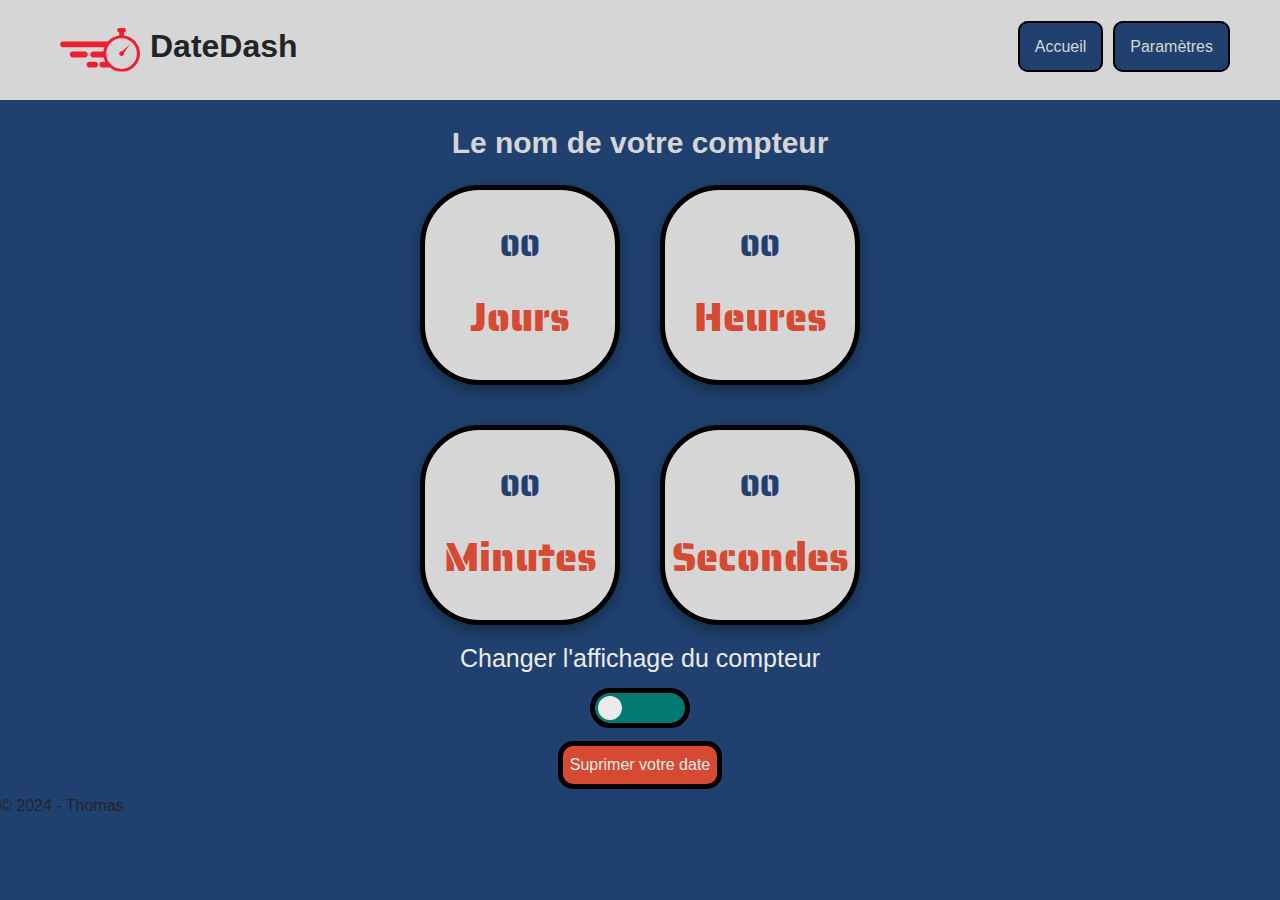
<file: index.html>
<!DOCTYPE html>
<html lang="fr">
<head>
    <meta charset="UTF-8">
    <meta name="viewport" content="width=device-width, initial-scale=1.0">
    <link href="https://fonts.googleapis.com/css2?family=Saira+Stencil+One&display=swap" rel="stylesheet">
    <link rel="stylesheet" href="css/reboot.css">
    <link rel="stylesheet" href="/css/style.css">
    <title>DateDash.com</title>
</head>
<body class="color" id="activateCalculation">
    <header class="main-header">
    <div>
    <svg xmlns="http://www.w3.org/2000/svg" xmlns:xlink="http://www.w3.org/1999/xlink" width="500" zoomAndPan="magnify" viewBox="0 0 375 374.999991" height="500" preserveAspectRatio="xMidYMid meet" version="1.0"><defs><clipPath id="ca22e0884f"><path d="M 37.5 105.410156 L 337.5 105.410156 L 337.5 269.464844 L 37.5 269.464844 Z M 37.5 105.410156 " clip-rule="nonzero"/></clipPath></defs><path fill="#ed1f30" d="M 141.554688 204.324219 C 141.554688 198.332031 136.6875 193.476562 130.6875 193.476562 L 85.113281 193.476562 C 79.113281 193.476562 74.246094 198.332031 74.246094 204.324219 C 74.246094 210.316406 79.113281 215.171875 85.113281 215.171875 L 130.6875 215.171875 C 136.6875 215.171875 141.554688 210.316406 141.554688 204.324219 " fill-opacity="1" fill-rule="nonzero"/><path fill="#ed1f30" d="M 169.210938 231.695312 L 148.375 231.695312 C 142.375 231.695312 137.507812 236.554688 137.507812 242.542969 C 137.507812 248.535156 142.375 253.390625 148.375 253.390625 L 169.210938 253.390625 C 175.210938 253.390625 180.078125 248.535156 180.078125 242.542969 C 180.078125 236.554688 175.210938 231.695312 169.210938 231.695312 " fill-opacity="1" fill-rule="nonzero"/><g clip-path="url(#ca22e0884f)"><path fill="#ed1f30" d="M 268.609375 258.359375 C 260.199219 258.359375 252.210938 256.558594 245 253.320312 C 234.695312 248.683594 225.988281 241.117188 219.960938 231.695312 C 216.738281 226.664062 214.277344 221.097656 212.746094 215.171875 C 211.554688 210.570312 210.925781 205.757812 210.925781 200.792969 C 210.925781 198.316406 211.082031 195.875 211.390625 193.472656 C 212.128906 187.652344 213.753906 182.097656 216.113281 176.949219 C 220.019531 168.394531 225.976562 160.953125 233.347656 155.257812 C 234.351562 154.480469 235.378906 153.738281 236.433594 153.027344 C 238.023438 151.964844 239.660156 150.972656 241.351562 150.066406 C 249.472656 145.695312 258.757812 143.21875 268.609375 143.21875 C 300.414062 143.21875 326.289062 169.046875 326.289062 200.792969 C 326.289062 232.535156 300.414062 258.359375 268.609375 258.359375 Z M 277.683594 132.683594 L 277.683594 120.714844 C 281.8125 120.535156 285.109375 117.144531 285.109375 112.976562 C 285.109375 108.699219 281.632812 105.226562 277.34375 105.226562 L 259.871094 105.226562 C 255.582031 105.226562 252.105469 108.699219 252.105469 112.976562 C 252.105469 117.144531 255.402344 120.535156 259.53125 120.714844 L 259.53125 132.683594 C 242.730469 134.902344 227.824219 143.191406 217.097656 155.257812 L 48.914062 155.257812 C 42.929688 155.257812 37.800781 159.929688 37.6875 165.902344 C 37.574219 171.984375 42.484375 176.949219 48.558594 176.949219 L 204.042969 176.949219 C 202.097656 182.191406 200.769531 187.730469 200.164062 193.472656 L 162.066406 193.472656 C 156.085938 193.472656 150.949219 198.148438 150.84375 204.121094 C 150.730469 210.203125 155.636719 215.171875 161.707031 215.171875 L 201.289062 215.171875 C 202.53125 220.980469 204.515625 226.523438 207.140625 231.695312 L 195.9375 231.695312 C 189.933594 231.695312 185.066406 236.554688 185.066406 242.542969 C 185.066406 245.539062 186.28125 248.25 188.25 250.214844 C 190.21875 252.175781 192.933594 253.390625 195.9375 253.390625 L 224.371094 253.390625 C 236.351562 263.4375 251.785156 269.492188 268.609375 269.492188 C 306.566406 269.492188 337.441406 238.675781 337.441406 200.792969 C 337.441406 165.972656 311.367188 137.132812 277.683594 132.683594 " fill-opacity="1" fill-rule="nonzero"/></g><path fill="#ed1f30" d="M 270.40625 191.910156 C 269.828125 191.792969 269.222656 191.730469 268.609375 191.730469 C 263.597656 191.730469 259.53125 195.789062 259.53125 200.785156 C 259.53125 205.789062 263.597656 209.847656 268.609375 209.847656 C 273.617188 209.847656 277.683594 205.789062 277.683594 200.785156 C 277.683594 199.851562 277.542969 198.957031 277.277344 198.105469 L 284.917969 187.285156 L 299.410156 166.75 L 280.289062 183.332031 L 270.40625 191.910156 " fill-opacity="1" fill-rule="nonzero"/></svg>
    <h1 class="title">DateDash</h1>
    </div>
    <nav class="main-nav">
        <ul class="menu">
        <li><a href="index.html">Accueil</a></li>
        <li><a href="settings.html">Paramètres</a></li>
        </ul>
    </nav>
    </header>
    <main>
        <h2 id="nameValue"><span>Le nom de votre compteur</span></h2>

        <!-- <div class="chooseStyle">
          <p>Changer l'affichage du compteur</p>
          <input type="checkbox" id="selectStyle" onclick="onClickStyleOne()" name="style du format" value="styleOne" class="buttonSlide"/>
          <label for="selectStyle" class="slide"></label>
        </div> -->

        

        <div class="grid" id="firstStyle">
          <div class="date">
            <p id="firstStyleDay">00</p>
            <p>Jours</p>
          </div>
          <div class="date">
            <p id="firstStyleHour">00</p>
            <p>Heures</p>
          </div>
          <div class="date">
            <p id="firstStyleMinute">00</p>
            <p>Minutes</p>
          </div>
          <div class="date">
            <p id="firstStyleSecond">00</p>
            <p>Secondes</p>
          </div>
        </div>

        <div class="grid" id="secondStyle" style="display: none;">
          <div class="dateSecondPosition">
            <p id="secondStyleHour">00</p>
            <p>Heures</p>
          </div>
          <div class="date">
            <p id="secondStyleMinute">00</p>
            <p>Minutes</p>
          </div>
          <div class="date">
            <p id="secondStyleSecond">00</p>
            <p>Secondes</p>
          </div>
        </div>

        <div class="chooseStyle">
          <p>Changer l'affichage du compteur</p>
          <input type="checkbox" id="selectStyle" onclick="onClickStyleOne()" name="style du format" value="styleOne" class="buttonSlide"/>
          <label for="selectStyle" class="slide"></label>
        </div>

        <div class="removeDate">
          <button class="buttonDelete2" type="button" onclick="buttonRemoveDate()" >Suprimer votre date</button>
        </div>
        
    </main>
    <footer>
        © 2024 - Thomas
    </footer>
    <script src="js/script.js"></script>
</body>
</html>
</file>
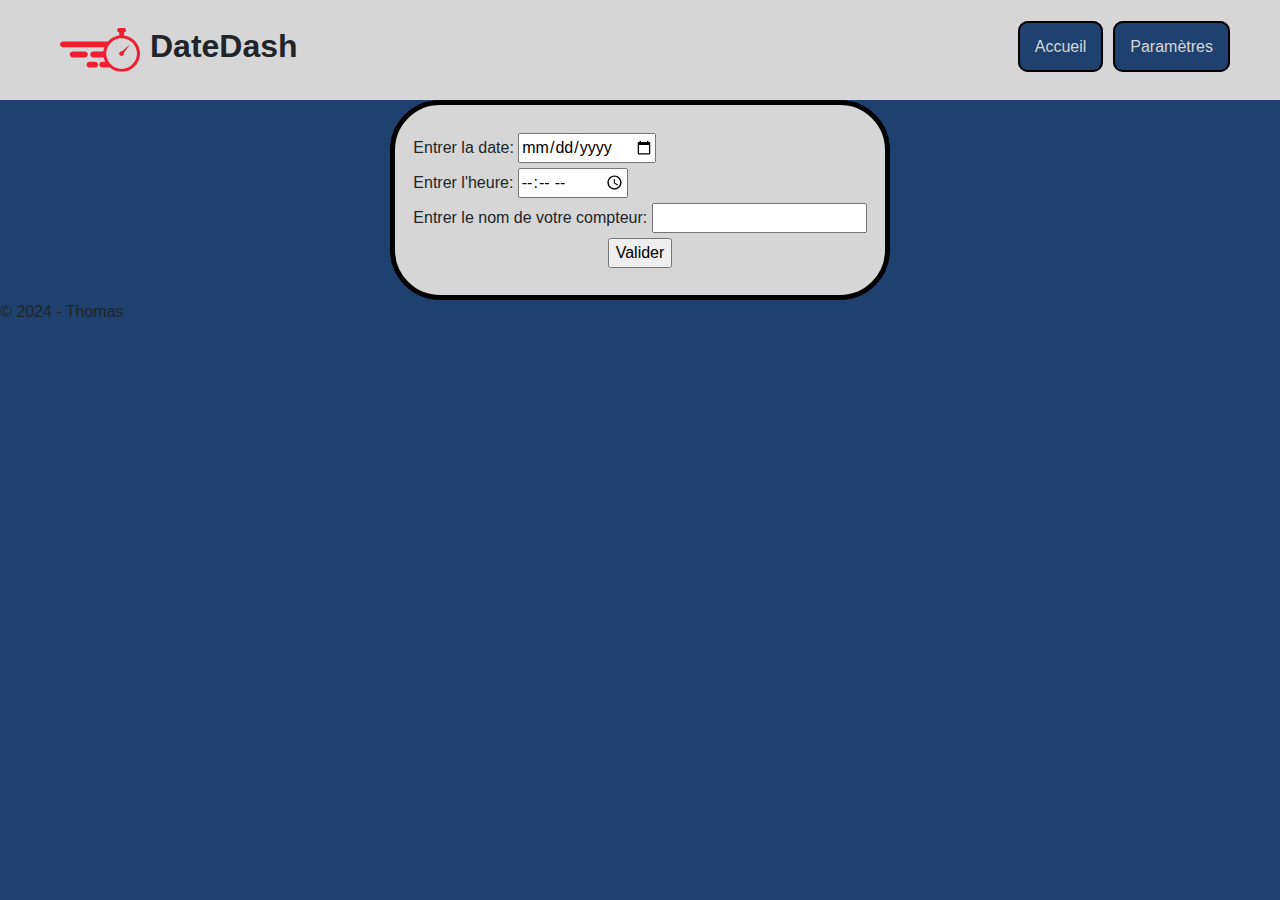
<file: settings.html>
<!DOCTYPE html>
<html lang="fr">
<head>
  <meta charset="UTF-8">
  <meta name="viewport" content="width=device-width, initial-scale=1.0">
  <link href="https://fonts.googleapis.com/css2?family=Saira+Stencil+One&display=swap" rel="stylesheet">
  <link rel="stylesheet" href="css/reboot.css">
  <link rel="stylesheet" href="/css/style.css">
  <title>DateDash.com</title>
</head>
<body class="color">
  <header class="main-header">
  <div>
  <svg xmlns="http://www.w3.org/2000/svg" xmlns:xlink="http://www.w3.org/1999/xlink" width="500" zoomAndPan="magnify" viewBox="0 0 375 374.999991" height="500" preserveAspectRatio="xMidYMid meet" version="1.0"><defs><clipPath id="ca22e0884f"><path d="M 37.5 105.410156 L 337.5 105.410156 L 337.5 269.464844 L 37.5 269.464844 Z M 37.5 105.410156 " clip-rule="nonzero"/></clipPath></defs><path fill="#ed1f30" d="M 141.554688 204.324219 C 141.554688 198.332031 136.6875 193.476562 130.6875 193.476562 L 85.113281 193.476562 C 79.113281 193.476562 74.246094 198.332031 74.246094 204.324219 C 74.246094 210.316406 79.113281 215.171875 85.113281 215.171875 L 130.6875 215.171875 C 136.6875 215.171875 141.554688 210.316406 141.554688 204.324219 " fill-opacity="1" fill-rule="nonzero"/><path fill="#ed1f30" d="M 169.210938 231.695312 L 148.375 231.695312 C 142.375 231.695312 137.507812 236.554688 137.507812 242.542969 C 137.507812 248.535156 142.375 253.390625 148.375 253.390625 L 169.210938 253.390625 C 175.210938 253.390625 180.078125 248.535156 180.078125 242.542969 C 180.078125 236.554688 175.210938 231.695312 169.210938 231.695312 " fill-opacity="1" fill-rule="nonzero"/><g clip-path="url(#ca22e0884f)"><path fill="#ed1f30" d="M 268.609375 258.359375 C 260.199219 258.359375 252.210938 256.558594 245 253.320312 C 234.695312 248.683594 225.988281 241.117188 219.960938 231.695312 C 216.738281 226.664062 214.277344 221.097656 212.746094 215.171875 C 211.554688 210.570312 210.925781 205.757812 210.925781 200.792969 C 210.925781 198.316406 211.082031 195.875 211.390625 193.472656 C 212.128906 187.652344 213.753906 182.097656 216.113281 176.949219 C 220.019531 168.394531 225.976562 160.953125 233.347656 155.257812 C 234.351562 154.480469 235.378906 153.738281 236.433594 153.027344 C 238.023438 151.964844 239.660156 150.972656 241.351562 150.066406 C 249.472656 145.695312 258.757812 143.21875 268.609375 143.21875 C 300.414062 143.21875 326.289062 169.046875 326.289062 200.792969 C 326.289062 232.535156 300.414062 258.359375 268.609375 258.359375 Z M 277.683594 132.683594 L 277.683594 120.714844 C 281.8125 120.535156 285.109375 117.144531 285.109375 112.976562 C 285.109375 108.699219 281.632812 105.226562 277.34375 105.226562 L 259.871094 105.226562 C 255.582031 105.226562 252.105469 108.699219 252.105469 112.976562 C 252.105469 117.144531 255.402344 120.535156 259.53125 120.714844 L 259.53125 132.683594 C 242.730469 134.902344 227.824219 143.191406 217.097656 155.257812 L 48.914062 155.257812 C 42.929688 155.257812 37.800781 159.929688 37.6875 165.902344 C 37.574219 171.984375 42.484375 176.949219 48.558594 176.949219 L 204.042969 176.949219 C 202.097656 182.191406 200.769531 187.730469 200.164062 193.472656 L 162.066406 193.472656 C 156.085938 193.472656 150.949219 198.148438 150.84375 204.121094 C 150.730469 210.203125 155.636719 215.171875 161.707031 215.171875 L 201.289062 215.171875 C 202.53125 220.980469 204.515625 226.523438 207.140625 231.695312 L 195.9375 231.695312 C 189.933594 231.695312 185.066406 236.554688 185.066406 242.542969 C 185.066406 245.539062 186.28125 248.25 188.25 250.214844 C 190.21875 252.175781 192.933594 253.390625 195.9375 253.390625 L 224.371094 253.390625 C 236.351562 263.4375 251.785156 269.492188 268.609375 269.492188 C 306.566406 269.492188 337.441406 238.675781 337.441406 200.792969 C 337.441406 165.972656 311.367188 137.132812 277.683594 132.683594 " fill-opacity="1" fill-rule="nonzero"/></g><path fill="#ed1f30" d="M 270.40625 191.910156 C 269.828125 191.792969 269.222656 191.730469 268.609375 191.730469 C 263.597656 191.730469 259.53125 195.789062 259.53125 200.785156 C 259.53125 205.789062 263.597656 209.847656 268.609375 209.847656 C 273.617188 209.847656 277.683594 205.789062 277.683594 200.785156 C 277.683594 199.851562 277.542969 198.957031 277.277344 198.105469 L 284.917969 187.285156 L 299.410156 166.75 L 280.289062 183.332031 L 270.40625 191.910156 " fill-opacity="1" fill-rule="nonzero"/></svg>
  <h1 class="title">DateDash</h1>
  </div>
    <nav class="main-nav">
      <ul class="menu">
      <li><a href="index.html">Accueil</a></li>
      <li><a href="settings.html">Paramètres</a></li>
      </ul>
    </nav>
  </header>
  <main>


    <div class="formSettings">
      <form action="" method="get" id="form">
        <div >
          <div >
            <label for="date">Entrer la date: </label>
            <input type="date" name="date" id="dateUser" required />
          </div>
          <div >
            <label for="time">Entrer l'heure: </label>
            <input type="time" name="time" id="timeUser" required />
          </div>
          <div >
            <label for="text">Entrer le nom de votre compteur: </label>
            <input type="text" name="name" id="nameUser" required />
          </div>
        </div>
        <div >
          <input type="submit" value="Valider" id="Valider"/>
        </div>
      </form>
    </div>
    
  </main>
  <footer>
    © 2024 - Thomas
  </footer>
  <script src="js/script.js"></script>
</body>
</html>
</file>
<file: css/reboot.css>
/*
Reboot
Normalization of HTML elements, manually forked from Normalize.css to remove styles targeting irrelevant browsers while applying new styles.
Normalize is licensed MIT. https://github.com/necolas/normalize.css
* Bootstrap v4.0.0-beta (https://getbootstrap.com)
 * Copyright 2011-2017 The Bootstrap Authors
 * Copyright 2011-2017 Twitter, Inc.
 * Licensed under MIT (https://github.com/twbs/bootstrap/blob/master/LICENSE)
*/
/*
Document
1. Change from `box-sizing: content-box` so that `width` is not affected by `padding` or `border`.
2. Change the default font family in all browsers.
3. Correct the line height in all browsers.
4. Prevent adjustments of font size after orientation changes in IE on Windows Phone and in iOS.
5. Setting @viewport causes scrollbars to overlap content in IE11 and Edge, so we force a non-overlapping, non-auto-hiding scrollbar to counteract.
6. Change the default tap highlight to be completely transparent in iOS.
*/
*,
*::before,
*::after {
  box-sizing: border-box; /* 1 */
}
html {
  font-family: sans-serif; /* 2 */
  line-height: 1.15; /* 3 */
  -webkit-text-size-adjust: 100%; /* 4 */
  -ms-text-size-adjust: 100%; /* 4 */
  -ms-overflow-style: scrollbar; /* 5 */
  -webkit-tap-highlight-color: transparent; /* 6 */
}
/* IE10+ doesn't honor `<meta name="viewport">` in some cases. */
@-ms-viewport {
  width: device-width;
}
/* stylelint-disable selector-list-comma-newline-after
Shim for "new" HTML5 structural elements to display correctly (IE10, older browsers) */
article, aside, dialog, figcaption, figure, footer, header, hgroup, main, nav, section {
  display: block;
}
/*
Body
1. Remove the margin in all browsers.
2. As a best practice, apply a default `background-color`.
3. Set an explicit initial text-align value so that we can later use the `inherit` value on things like `<th>` elements.
*/
body {
  margin: 0; /* 1 */
  font-family: -apple-system, BlinkMacSystemFont, "Segoe UI", Roboto, "Helvetica Neue", Arial, sans-serif, "Apple Color Emoji", "Segoe UI Emoji", "Segoe UI Symbol";
  font-size: 1rem;
  font-weight: normal;
  line-height: 1.5;
  color: #212529;
  text-align: left; /* 3 */
  background-color: #fff; /* 2 */
}
/*
Suppress the focus outline on elements that cannot be accessed via keyboard.
This prevents an unwanted focus outline from appearing around elements that might still respond to pointer events.
Credit: https://github.com/suitcss/base
*/
[tabindex="-1"]:focus {
  outline: none !important;
}
/* 
Content grouping
1. Add the correct box sizing in Firefox.
2. Show the overflow in Edge and IE.
*/
hr {
  box-sizing: content-box; /* 1 */
  height: 0; /* 1 */
  overflow: visible; /* 2 */
}
/* 
Typography
*/
/* 
Remove top margins from headings
By default, `<h1>`-`<h6>` all receive top and bottom margins. We nuke the top margin for easier control within type scales as it avoids margin collapsing.
*/
h1, h2, h3, h4, h5, h6 {
  margin-top: 0;
  margin-bottom: .5rem;
}
/*
Reset margins on paragraphs
Similarly, the top margin on `<p>`s get reset. However, we also reset the bottom margin to use `rem` units instead of `em`.
*/
p {
  margin-top: 0;
  margin-bottom: 1rem;
}
/*
Abbreviations
1. Remove the bottom border in Firefox 39-.
2. Add the correct text decoration in Chrome, Edge, IE, Opera, and Safari.
3. Add explicit cursor to indicate changed behavior.
4. Duplicate behavior to the data-* attribute for our tooltip plugin
*/
abbr[title],
abbr[data-original-title] { /* 4 */
  text-decoration: underline; /* 2 */
  -webkit-text-decoration: underline dotted; /* 2 */
          text-decoration: underline dotted; /* 2 */
  cursor: help; /* 3 */
  border-bottom: 0; /* 1 */
}
address {
  margin-bottom: 1rem;
  font-style: normal;
  line-height: inherit;
}
ol,
ul,
dl {
  margin-top: 0;
  margin-bottom: 1rem;
}
ol ol,
ul ul,
ol ul,
ul ol {
  margin-bottom: 0;
}
dt {
  font-weight: bold;
}
dd {
  margin-bottom: .5rem;
  margin-left: 0; /* Undo browser default */
}
blockquote {
  margin: 0 0 1rem;
}
dfn {
  font-style: italic; /* Add the correct font style in Android 4.3- */
}
b,
strong {
  font-weight: bolder; /* Add the correct font weight in Chrome, Edge, and Safari */
}
small {
  font-size: 80%; /* Add the correct font size in all browsers */
}
sub,
sup {
  position: relative;
  font-size: 75%;
  line-height: 0;
  vertical-align: baseline;
}
sub {
  bottom: -.25em;
}
sup {
  top: -.5em;
}
/*
Links
*/
a {
  color: #007bff;
  text-decoration: none;
  background-color: transparent; /* Remove the gray background on active links in IE 10. */
  -webkit-text-decoration-skip: objects; /* Remove gaps in links underline in iOS 8+ and Safari 8+. */
}
a:hover {
  color: #0056b3;
  text-decoration: underline;
}
/*
And undo these styles for placeholder links/named anchors (without href) which have not been made explicitly keyboard-focusable (without tabindex). It would be more straightforward to just use a[href] in previous block, but that causes specificity issues in many other styles that are too complex to fix.
See https://github.com/twbs/bootstrap/issues/19402
*/
a:not([href]):not([tabindex]) {
  color: inherit;
  text-decoration: none;
}
a:not([href]):not([tabindex]):focus, a:not([href]):not([tabindex]):hover {
  color: inherit;
  text-decoration: none;
}
a:not([href]):not([tabindex]):focus {
  outline: 0;
}
/*
Code
*/
pre,
code,
kbd,
samp {
  font-family: monospace, monospace; /* Correct the inheritance and scaling of font size in all browsers. */
  font-size: 1em; /* Correct the odd `em` font sizing in all browsers. */
}
pre {
  /* Remove browser default top margin */
  margin-top: 0;
  /* Reset browser default of `1em` to use `rem`s */    
  margin-bottom: 1rem; 
  /* Don't allow content to break outside */    
  overflow: auto;
  /* We have @viewport set which causes scrollbars to overlap content in IE11 and Edge, so we force a non-overlapping, non-auto-hiding scrollbar to counteract. */      
  -ms-overflow-style: scrollbar;
}
/*
Figures
*/
figure {
  /* Apply a consistent margin strategy (matches our type styles). */
  margin: 0 0 1rem;
}
/*
Images and content
*/
img {
  vertical-align: middle;
  border-style: none; /* Remove the border on images inside links in IE 10-. */
}
svg:not(:root) {
  overflow: hidden; /* Hide the overflow in IE */
}
/*
Avoid 300ms click delay on touch devices that support the `touch-action` CSS property.
In particular, unlike most other browsers, IE11+Edge on Windows 10 on touch devices and IE Mobile 10-11 DON'T remove the click delay when `<meta name="viewport" content="width=device-width">` is present. However, they DO support removing the click delay via `touch-action: manipulation`.
See:
* https://getbootstrap.com/docs/4.0/content/reboot/#click-delay-optimization-for-touch
* https://caniuse.com/#feat=css-touch-action
*  https://patrickhlauke.github.io/touch/tests/results/#suppressing-300ms-delay
*/
a,
area,
button,
[role="button"],
input:not([type=range]),
label,
select,
summary,
textarea {
  -ms-touch-action: manipulation;
      touch-action: manipulation;
}
/*
Tables
*/
table {
  border-collapse: collapse; /* Prevent double borders */
}
caption {
  padding-top: 0.75rem;
  padding-bottom: 0.75rem;
  color: #868e96;
  text-align: left;
  caption-side: bottom;
}
th {
  /* Matches default `<td>` alignment by inheriting from the `<body>`, or the closest parent with a set `text-align`. */
  text-align: inherit;
}
/*
Forms
*/
label {
  /* Allow labels to use `margin` for spacing. */
  display: inline-block;
  margin-bottom: .5rem;
}
/*
Remove the default `border-radius` that macOS Chrome adds.
Details at https://github.com/twbs/bootstrap/issues/24093
*/
button {
  border-radius: 0;
}
/*
Work around a Firefox/IE bug where the transparent `button` background results in a loss of the default `button` focus styles.
Credit: https://github.com/suitcss/base/
*/
button:focus {
  outline: 1px dotted;
  outline: 5px auto -webkit-focus-ring-color;
}
input,
button,
select,
optgroup,
textarea {
  margin: 0; /* Remove the margin in Firefox and Safari */
  font-family: inherit;
  font-size: inherit;
  line-height: inherit;
}
button,
input {
  overflow: visible; /* Show the overflow in Edge */
}
button,
select {
  text-transform: none; /* Remove the inheritance of text transform in Firefox */
}
/*
1. Prevent a WebKit bug where (2) destroys native `audio` and `video` controls in Android 4.
2. Correct the inability to style clickable types in iOS and Safari.
*/
button,
html [type="button"],
[type="reset"],
[type="submit"] {
  -webkit-appearance: button;
}
/*
Remove inner border and padding from Firefox, but don't restore the outline like Normalize.
*/
button::-moz-focus-inner,
[type="button"]::-moz-focus-inner,
[type="reset"]::-moz-focus-inner,
[type="submit"]::-moz-focus-inner {
  padding: 0;
  border-style: none;
}
input[type="radio"],
input[type="checkbox"] {
  box-sizing: border-box; /* 1. Add the correct box sizing in IE 10- */
  padding: 0; /* 2. Remove the padding in IE 10- */
}
input[type="date"],
input[type="time"],
input[type="datetime-local"],
input[type="month"] {
  /* 
  Remove the default appearance of temporal inputs to avoid a Mobile Safari bug where setting a custom line-height prevents text from being vertically centered within the input.
  
  See https://bugs.webkit.org/show_bug.cgi?id=139848
  and https://github.com/twbs/bootstrap/issues/11266
  */
  -webkit-appearance: listbox;
}
textarea {
  overflow: auto; /* Remove the default vertical scrollbar in IE. */
  /* Textareas should really only resize vertically so they don't break their (horizontal) containers. */
  resize: vertical;
}
fieldset {
  /* 
  Browsers set a default `min-width: min-content;` on fieldsets, unlike e.g. `<div>`s, which have `min-width: 0;` by default. So we reset that to ensure fieldsets behave more like a standard block element.
  
  See https://github.com/twbs/bootstrap/issues/12359
  and https://html.spec.whatwg.org/multipage/#the-fieldset-and-legend-elements  
  */
  min-width: 0;
  /* Reset the default outline behavior of fieldsets so they don't affect page layout. */
  padding: 0;
  margin: 0;
  border: 0;
}
/*
1. Correct the text wrapping in Edge and IE.
2. Correct the color inheritance from `fieldset` elements in IE.
*/
legend {
  display: block;
  width: 100%;
  max-width: 100%; /* 1 */
  padding: 0;
  margin-bottom: .5rem;
  font-size: 1.5rem;
  line-height: inherit;
  color: inherit; /* 2 */
  white-space: normal; /* 1 */
}
progress {
  vertical-align: baseline; /* Add the correct vertical alignment in Chrome, Firefox, and Opera. */
}
/* 
Correct the cursor style of increment and decrement buttons in Chrome.
*/
[type="number"]::-webkit-inner-spin-button,
[type="number"]::-webkit-outer-spin-button {
  height: auto;
}
[type="search"] {
  /* 
  This overrides the extra rounded corners on search inputs in iOS so that our `.form-control` class can properly style them. Note that this cannot simply be added to `.form-control` as it's not specific enough. 
  
  For details, see https://github.com/twbs/bootstrap/issues/11586.
  */    
  outline-offset: -2px;
  -webkit-appearance: none;
}
/*
Remove the inner padding and cancel buttons in Chrome and Safari on macOS.
*/
[type="search"]::-webkit-search-cancel-button,
[type="search"]::-webkit-search-decoration {
  -webkit-appearance: none;
}
/*
1. Correct the inability to style clickable types in iOS and Safari.
2. Change font properties to `inherit` in Safari.
*/
::-webkit-file-upload-button {
  font: inherit;
  -webkit-appearance: button;
}
/*
Correct element displays
*/
output {
  display: inline-block;
}
summary {
  display: list-item; /* Add the correct display in all browsers */
}
template {
  display: none; /* Add the correct display in IE */
}
/* 
Always hide an element with the `hidden` HTML attribute (from PureCSS).
Needed for proper display in IE 10-.
*/
[hidden] {
  display: none !important;
}
</file>
<file: css/style.css>
/* sommaire*/

/* 1-header */
/* 2-Texte de titre du compteur */
/* 3-bouton changement de style */
/* 4-grid les deux affichage */
/* 5-bouton reset date*/
/* 6-formulaire Settings */



/* 1-header */
* {
    box-sizing: border-box;
}

body {
    background-color: #20416F;
}

.main-header {
    background-color: #D6D6D6;
    height: 100px;
    display: flex;
    justify-content: space-between;
    padding: 0 50px;
}

.main-header div {
    display: flex;
    align-items: center;
    
}

.main-header div svg {
    width: 100px;
    height: 100px;
    margin: 35px 0 35px 0;
}

.menu {
    display: flex;
    list-style-type: none;
    margin: 35px 0 35px 0;
    padding: 0;
    gap: 10px;
}

.main-nav a {
    background-color: #20416F;
    color: #D6D6D6;
    border: 2px solid black;
    padding: 15px;
    border-radius: 10px;
}

/* 2-Texte de titre du compteur */
h2 {
    color: #D6D6D6;
    text-align: center;
    font-size: 30px;
    margin: 20px;
}

/* 3-bouton changement de style */
.buttonSlide { 
  display: none;
  
}

.slide {
  display: inline-block;
  height: 40px;
  width: 100px;
  background-color: #037971;
  position: relative;
  transition: all .3s;
  border-radius: 60px;
  border: 5px solid black;
}

.slide:after {
  content: "";
  height: 24px;
  width: 24px;
  background-color: #EBEBEB;
  position: absolute;
  top: 3px;
  left: 3px;
  transition: all .3s;
  border-radius: 50%;
}

.buttonSlide:checked + .slide:after {
  transform: translateX(60px);
}

.buttonSlide:checked + .slide {
  background-color: #D64933;
}

.chooseStyle {
    display: flex;
    flex-direction: column;
    align-items: center;
}

.chooseStyle > p {
    
    color: #EBEBEB;
    font-size: 25px;
    margin: 0;
    padding: 10px;
}
  
/* 4-grid les deux affichage */
.grid { 
    display: grid;
    grid-template-columns: 200px 200px;
    grid-template-rows: 200px 200px;
    justify-content: center;
    gap: 40px;
    margin: 5px;
}
 
.date, .dateSecondPosition { 
    width: 200px;
    height: 200px;
    background-color: #D6D6D6;
    border: 5px solid black;
    border-radius: 30%;
    display: flex;
    justify-content: center;
    align-items: center;
    flex-direction: column;
    box-shadow: rgba(0, 0, 0, 0.35) 0px 5px 15px;
}

.date p, .dateSecondPosition p {
    margin: 10px;
    padding: 0;
    font-family: Saira Stencil One;
}

.dateSecondPosition {
    width: 440px;
    border-radius: 50px;
    grid-column: 1 / 3;
    grid-row: 1 / 2;
}
    
.date > p, .dateSecondPosition > p {
  color: #20416F;
  font-size: 30px;
}

.date p:last-child, .dateSecondPosition p:last-child {
  color: #D64933;
  font-size: 40px;
}

/* 5-bouton reset date*/
.removeDate {
  display: flex;
  justify-content: center;
}

.buttonDelete2 {
  margin: 5px;
  padding: 7px;
  color: #EBEBEB;
  border: 5px solid black;
  background-color: #D64933;
  border-radius: 15px;
}

/* 6-formulaire Settings */
.formSettings {
    
    display: flex;

    justify-content: center;

}

.formSettings form {
    display: flex;
    flex-direction: column;
    justify-content: center;
    align-items: center;
    width: 500px;
    height: 200px;
    padding: 15px;
    background-color: #D6D6D6;
    border: 5px solid black;
    border-radius: 50px;
}
</file>
